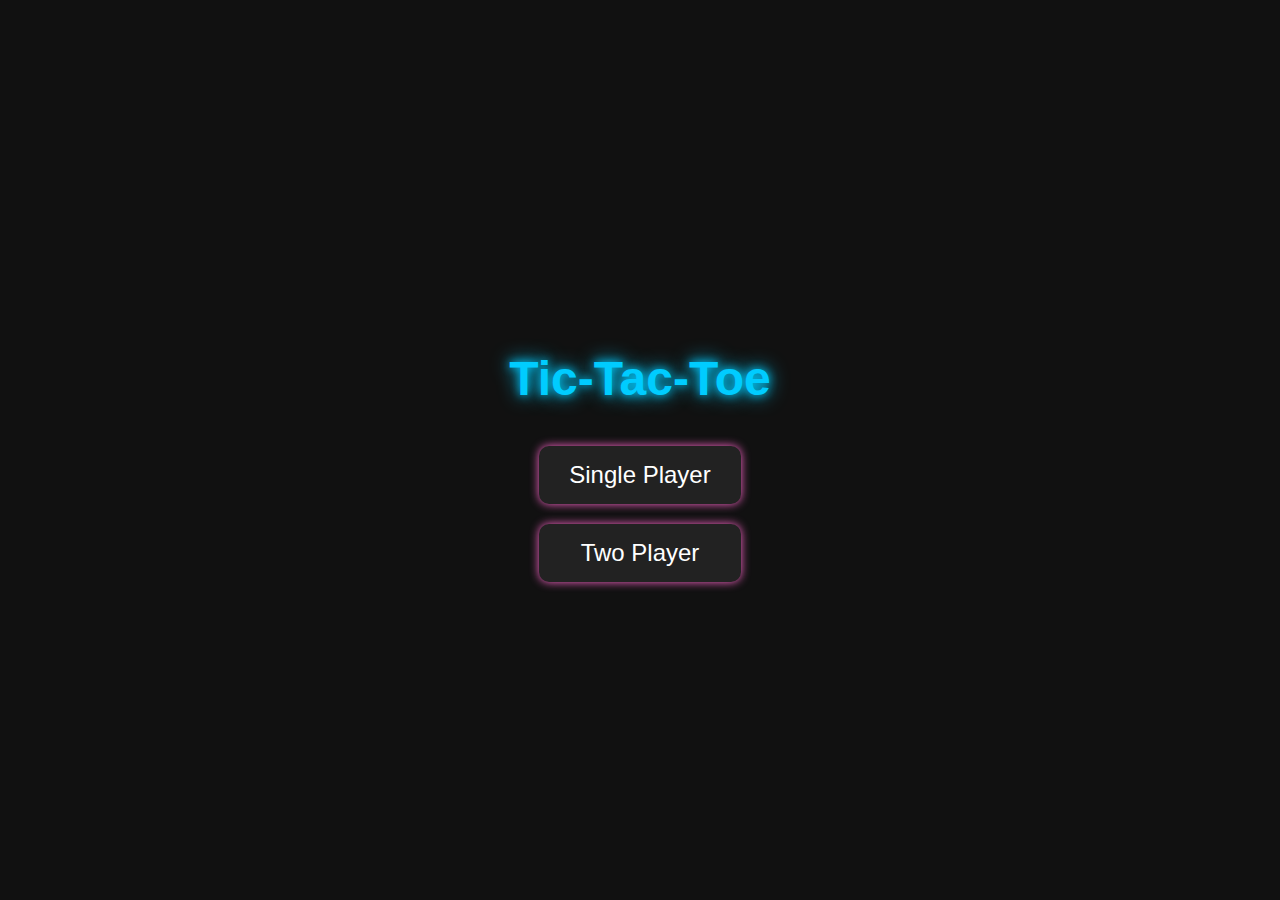
<file: index.html>
<!DOCTYPE html>
<html lang="en">
<head>
    <meta charset="UTF-8">
    <meta name="viewport" content="width=device-width, initial-scale=1.0">
    <title>Tic-Tac-Toe - Home</title>
    <link rel="stylesheet" href="style.css">
</head>
<body>
    <div class="container">
        <h1 class="title">Tic-Tac-Toe</h1>
        <div class="button-container">
            <button class="mode-button" id="single-player">Single Player</button>
            <button class="mode-button" id="two-player">Two Player</button>
        </div>
    </div>
    <script src="script.js"></script>
</body>
</html>
</file>
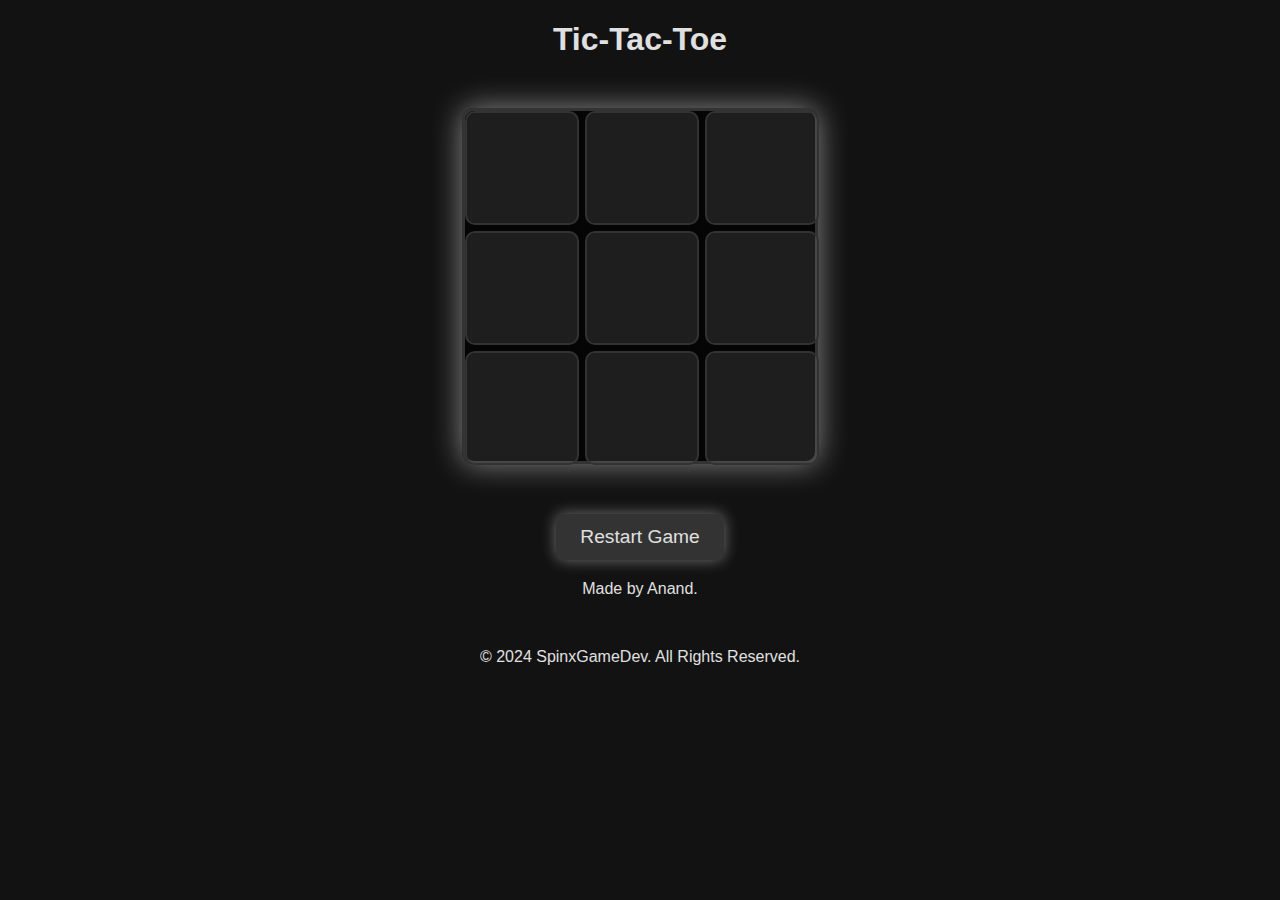
<file: 2-player-mode/index.html>
<!DOCTYPE html>
<html lang="en">
<head>
    <meta charset="UTF-8">
    <meta name="viewport" content="width=device-width, initial-scale=1.0">
    <title>Tic-Tac-Toe</title>
    <link rel="stylesheet" href="style.css">
</head>
<body>
    <div class="container">
        <center><h1>Tic-Tac-Toe</h1></center>
        <div class="board">
            <div class="cell" data-cell></div>
            <div class="cell" data-cell></div>
            <div class="cell" data-cell></div>
            <div class="cell" data-cell></div>
            <div class="cell" data-cell></div>
            <div class="cell" data-cell></div>
            <div class="cell" data-cell></div>
            <div class="cell" data-cell></div>
            <div class="cell" data-cell></div>
        </div>
        <div id="message" class="message"></div>
        <button id="restartButton">Restart Game</button>
    </div>
	<center>
	<footer>
	<p> Made by Anand. </p>
	<br>
	<p>&copy; 2024 SpinxGameDev. All Rights Reserved. </p>
	</footer>
	<center>
    <script src="script.js"></script>
</body>
</html>
</file>
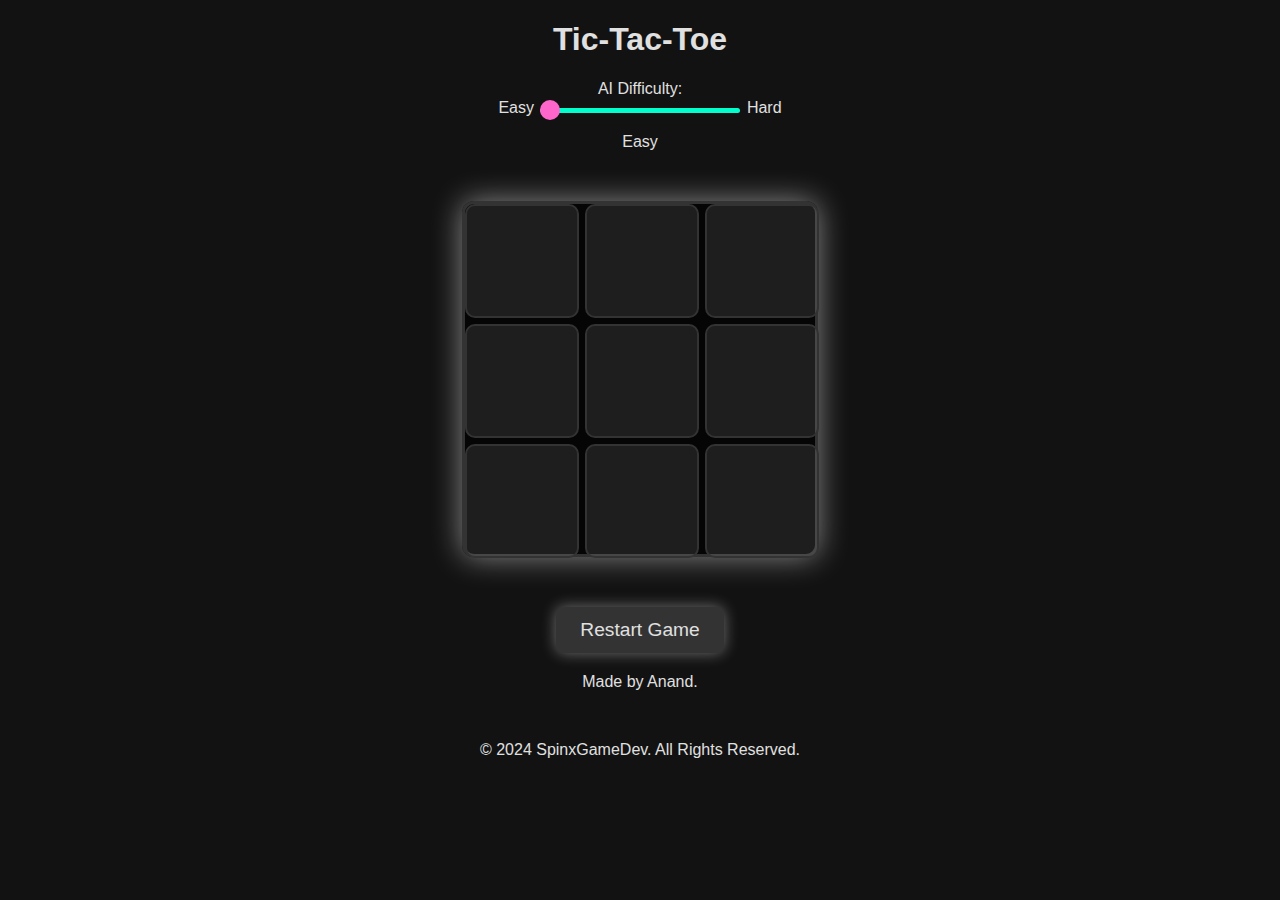
<file: AI-mode/index.html>
<!DOCTYPE html>
<html lang="en">
<head>
    <meta charset="UTF-8">
    <meta name="viewport" content="width=device-width, initial-scale=1.0">
    <title>Tic-Tac-Toe</title>
    <link rel="stylesheet" href="style.css">
</head>
<body>
    <div class="container">
        <center><h1>Tic-Tac-Toe</h1></center>
        <div class="controls">
            <label for="ai-difficulty">AI Difficulty:</label>
            <div class="slider-container">
                <span class="slider-label">Easy</span>
                <input type="range" id="ai-difficulty" min="1" max="2" value="1">
                <span class="slider-label">Hard</span>
            </div>
            <p id="difficulty-text">Easy</p>
        </div>
        <div class="board">
            <div class="cell" data-cell></div>
            <div class="cell" data-cell></div>
            <div class="cell" data-cell></div>
            <div class="cell" data-cell></div>
            <div class="cell" data-cell></div>
            <div class="cell" data-cell></div>
            <div class="cell" data-cell></div>
            <div class="cell" data-cell></div>
            <div class="cell" data-cell></div>
        </div>
        <div id="message" class="message"></div>
        <button id="restartButton">Restart Game</button>
    </div>
    <center>
    <footer>
        <p>Made by Anand.</p>
        <br>
        <p>&copy; 2024 SpinxGameDev. All Rights Reserved.</p>
    </footer>
    </center>
    <script src="script.js"></script>
</body>
</html>
</file>
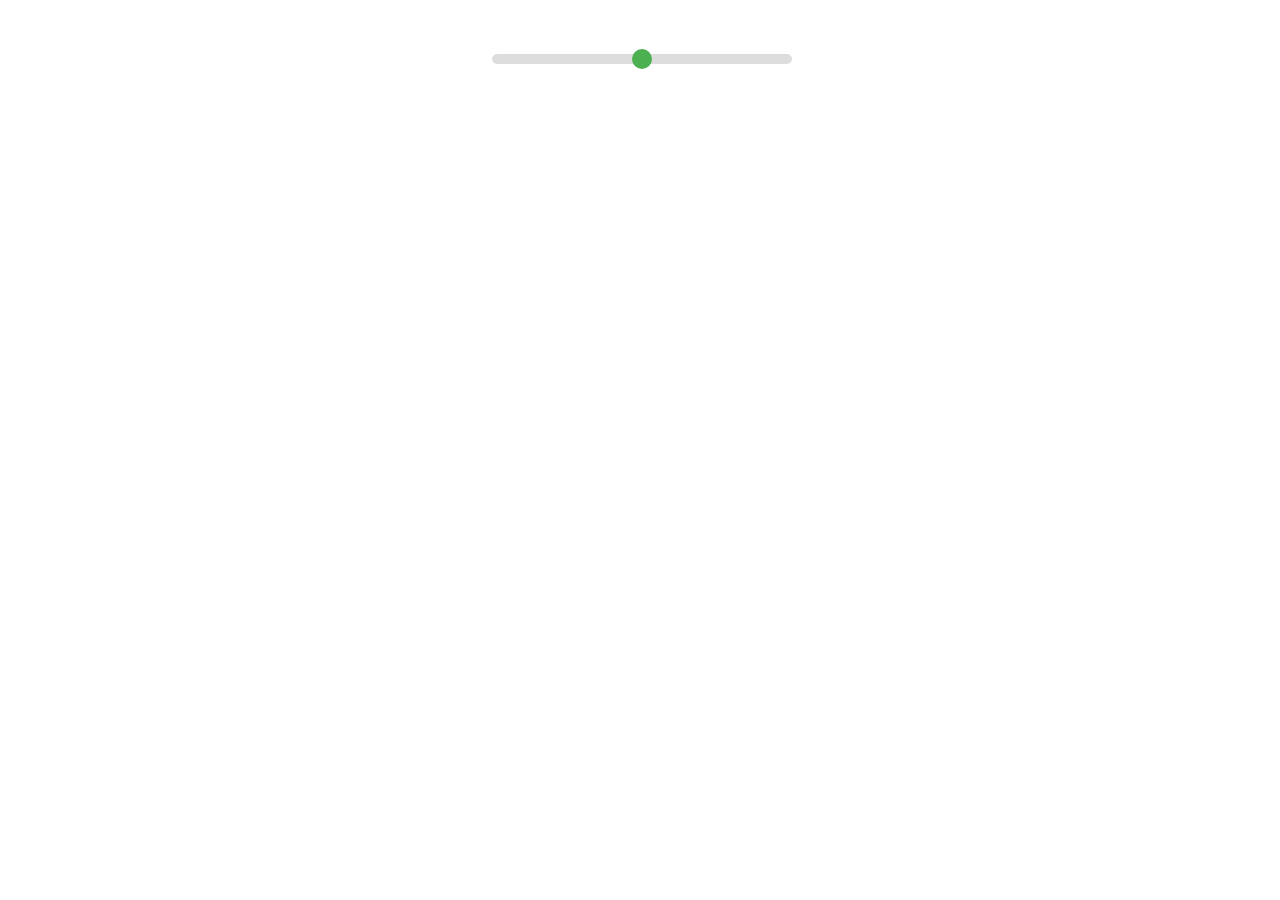
<file: 2-player-mode/nothin to do with it.html>
<!DOCTYPE html>
<html lang="en">
<head>
    <meta charset="UTF-8">
    <meta name="viewport" content="width=device-width, initial-scale=1.0">
    <title>Smooth Snapping Slider</title>
    <style>
        .slider-container {
            width: 300px;
            margin: 50px auto;
        }

        .slider {
            width: 100%;
            -webkit-appearance: none;
            appearance: none;
            height: 10px;
            background: #ddd;
            border-radius: 5px;
            outline: none;
            transition: background 0.15s;
        }

        .slider::-webkit-slider-thumb {
            -webkit-appearance: none;
            appearance: none;
            width: 20px;
            height: 20px;
            background: #4CAF50;
            border-radius: 50%;
            cursor: pointer;
            transition: transform 0.3s ease;
        }

        .slider::-moz-range-thumb {
            width: 20px;
            height: 20px;
            background: #4CAF50;
            border-radius: 50%;
            cursor: pointer;
            transition: transform 0.3s ease;
        }
    </style>
</head>
<body>

<div class="slider-container">
    <input type="range" min="0" max="100" value="50" step="1" class="slider" id="slider">
</div>

<script>
    const slider = document.getElementById('slider');

    function snapToPoint() {
        const value = slider.value;
        const nearest = Math.round(value / 50) * 50;
        slider.style.transition = 'all 0.3s ease';
        slider.value = nearest;
    }

    slider.addEventListener('input', function () {
        slider.style.transition = 'none'; // Disable transition while sliding
    });

    slider.addEventListener('change', snapToPoint);

    slider.addEventListener('mouseup', snapToPoint);
    slider.addEventListener('touchend', snapToPoint);
</script>

</body>
</html>
</file>
<file: style.css>
/* General Body Styling */
body {
    margin: 0;
    padding: 0;
    font-family: Arial, sans-serif;
    background-color: #111;
    color: #fff;
    text-align: center;
}

*{ -webkit-tap-highlight-color: rgba(255, 255, 255, 0) !important;
  -webkit-focus-ring-color: rgba(255, 255, 255, 0) !important;
  outline: none !important;
  
}

/* Container Styling */
.container {
    display: flex;
    flex-direction: column;
    justify-content: center;
    align-items: center;
    height: 100vh;
}

/* Title Styling */
.title {
    font-size: 3rem;
    color: #00ccff; /* Neon blue */
    margin-bottom: 40px;
    text-shadow: 0 0 10px #00ccff, 0 0 20px #00ccff;
}

/* Button Container Styling */
.button-container {
    display: flex;
    flex-direction: column;
    gap: 20px;
}

/* Button Styling */
.mode-button {
    background-color: #222;
    border: none;
    border-radius: 10px;
    color: #fff;
    font-size: 1.5rem;
    padding: 15px 30px;
    cursor: pointer;
    transition: background-color 0.3s ease, transform 0.3s ease;
    box-shadow: 0 0 10px #ff66cc; /* Neon pink glow */
}

/* Button Hover Effect */
.mode-button:hover {
    background-color: #333;
    transform: scale(1.05);
}

/* Button Active Effect */
.mode-button:active {
    background-color: #444;
}
</file>
<file: 2-player-mode/style.css>
/* General body styling */
body {
    background-color: #121212; /* Darker background for a more immersive experience */
    color: #e0e0e0; /* Light text color for better readability */
    font-family: 'Arial', sans-serif;
    margin: 0;
    padding: 0;
    overflow: hidden;
}

*{ -webkit-tap-highlight-color: rgba(255, 255, 255, 0) !important;
  -webkit-focus-ring-color: rgba(255, 255, 255, 0) !important;
  outline: none !important;

}
/* Cursor styling */
.cursor {
    width: 24px;
    height: 24px;
    background-color: #00ffcc; /* Neon teal color */
    border-radius: 50%;
    position: absolute;
    pointer-events: none;
    transition: background-color 0.3s ease, transform 0.3s ease;
    box-shadow: 0 0 15px rgba(0, 255, 255, 0.8); /* Enhanced neon glow */
    transform: scale(1); /* Default scale */
}

/* Click effect */
.click-effect {
    width: 50px;
    height: 50px;
    background-color: rgba(255, 165, 0, 0.5); /* Semi-transparent orange */
    border-radius: 50%;
    position: absolute;
    pointer-events: none;
    transform: scale(0);
    transition: transform 0.3s ease, background-color 0.3s ease;
    box-shadow: 0 0 15px rgba(255, 165, 0, 0.8); /* Orange glow effect */
}

/* Tic-Tac-Toe board */
.board {
    display: grid;
    grid-template-columns: repeat(3, 1fr);
    grid-template-rows: repeat(3, 1fr);
    gap: 10px;
    width: 350px;
    height: 350px;
    margin: 50px auto;
    background-color: rgba(0, 0, 0, 0.7); /* Darker background with slight transparency */
    border: 3px solid #333;
    border-radius: 12px;
    box-shadow: 0 0 30px rgba(255, 255, 255, 0.5); /* Strong glow effect */
}
/* Cell fade-out effect */
.cell.fade-out {
    opacity: 0;
    transition: opacity 0.5s ease; /* Smooth transition for fading out */
}

/* Cell styling (updated to include default visibility) */
.cell {
    width: 100%;
    height: 100%;
    display: flex;
    justify-content: center;
    align-items: center;
    font-size: 3rem;
    cursor: pointer;
    background-color: rgba(255, 255, 255, 0.1); /* Slightly visible background */
    border: 2px solid #333;
    border-radius: 10px;
    transition: background-color 0.4s ease, transform 0.3s ease, opacity 0.5s ease; /* Include opacity transition */
}

/* Cell hover effect */
.cell:hover {
    background-color: rgba(255, 255, 255, 0.2); /* Slightly brighter on hover */
    transform: scale(1.05); /* Slight scale effect on hover */
}


/* Cell hover effect */
.cell:hover {
    background-color: rgba(255, 255, 255, 0.3); /* Slightly brighter on hover */
    transform: scale(1.05); /* Slight zoom effect */
}

/* Cell states */
.cell.x {
    color: #00ccff; /* Neon blue for X */
    text-shadow: 0 0 10px #00ccff, 0 0 20px #00ccff; /* Enhanced neon glow */
}

.cell.o {
    color: #ff66cc; /* Neon pink for O */
    text-shadow: 0 0 10px #ff66cc, 0 0 20px #ff66cc; /* Enhanced neon glow */
}

/* Animations */
.cell.x, .cell.o {
    animation: fadeIn 0.5s ease;
}

.cell.x::after, .cell.o::after {
    content: attr(data-symbol); /* Display the X or O */
    font-size: 4rem;
    opacity: 0; /* Start invisible */
    animation: fadeIn 0.5s forwards; /* Smooth fade-in */
}

@keyframes fadeIn {
    from {
        opacity: 0;
        transform: scale(0.5);
    }
    to {
        opacity: 1;
        transform: scale(1);
    }
}
/* Message element styling */
#message {
    text-align: center;
    color: #ffffff;
    font-size: 1.8rem;
    margin-top: 20px;
    text-shadow: 0 0 10px #00ccff, 0 0 20px #ff66cc; /* Neon glow effect for text */
    opacity: 0; /* Start hidden */
    transform: scale(0.8); /* Slightly scaled down */
    transition: opacity 0.5s ease, transform 0.5s ease; /* Smooth transition for fade-in and scaling */
}

/* Message visible class */
#message.visible {
    opacity: 1;
    transform: scale(1); /* Scale to normal size */
}


/* Restart button styling */
#restartButton {
    display: block;
    margin: 20px auto;
    padding: 12px 24px;
    background-color: #333;
    color: #e0e0e0;
    border: none;
    border-radius: 8px;
    font-size: 1.2rem;
    cursor: pointer;
    transition: background-color 0.3s ease, box-shadow 0.3s ease;
    box-shadow: 0 0 15px rgba(255, 255, 255, 0.4); /* Button glow effect */
}

#restartButton:hover {
    background-color: #555;
    box-shadow: 0 0 20px rgba(255, 255, 255, 0.6);
}
</file>
<file: AI-mode/style.css>
/* General body styling */
body {
    background-color: #121212; /* Darker background for a more immersive experience */
    color: #e0e0e0; /* Light text color for better readability */
    font-family: 'Arial', sans-serif;
    margin: 0;
    padding: 0;
    overflow: hidden;
    outline: none;
}


*{ -webkit-tap-highlight-color: rgba(255, 255, 255, 0) !important;
  -webkit-focus-ring-color: rgba(255, 255, 255, 0) !important;
  outline: none !important;

}
/* Cursor styling */
.cursor {
    width: 24px;
    height: 24px;
    background-color: #00ffcc; /* Neon teal color */
    border-radius: 50%;
    position: absolute;
    pointer-events: none;
    transition: background-color 0.3s ease, transform 0.3s ease;
    box-shadow: 0 0 15px rgba(0, 255, 255, 0.8); /* Enhanced neon glow */
    transform: scale(1); /* Default scale */
}

/* Click effect */
.click-effect {
    width: 50px;
    height: 50px;
    background-color: rgba(255, 165, 0, 0.5); /* Semi-transparent orange */
    border-radius: 50%;
    position: absolute;
    pointer-events: none;
    transform: scale(0);
    transition: transform 0.3s ease, background-color 0.3s ease;
    box-shadow: 0 0 15px rgba(255, 165, 0, 0.8); /* Orange glow effect */
}

/* Tic-Tac-Toe board */
.board {
    display: grid;
    grid-template-columns: repeat(3, 1fr);
    grid-template-rows: repeat(3, 1fr);
    gap: 10px;
    width: 350px;
    height: 350px;
    margin: 50px auto;
    background-color: rgba(0, 0, 0, 0.7); /* Darker background with slight transparency */
    border: 3px solid #333;
    border-radius: 12px;
    box-shadow: 0 0 30px rgba(255, 255, 255, 0.5); /* Strong glow effect */
}
/* Cell fade-out effect */
.cell.fade-out {
    opacity: 0;
    transition: opacity 0.5s ease; /* Smooth transition for fading out */
}

/* Cell styling (updated to include default visibility) */
.cell {
    width: 100%;
    height: 100%;
    display: flex;
    justify-content: center;
    align-items: center;
    font-size: 3rem;
    cursor: pointer;
    background-color: rgba(255, 255, 255, 0.1); /* Slightly visible background */
    border: 2px solid #333;
    border-radius: 10px;
    transition: background-color 0.4s ease, transform 0.3s ease, opacity 0.5s ease; /* Include opacity transition */
}

.cell:focus {
    outline: none ! important;
}

/* Cell hover effect */
.cell:hover {
    background-color: rgba(255, 255, 255, 0.2); /* Slightly brighter on hover */
    transform: scale(1.05); /* Slight scale effect on hover */
}


/* Cell hover effect */
.cell:hover {
    background-color: rgba(255, 255, 255, 0.3); /* Slightly brighter on hover */
    transform: scale(1.05); /* Slight zoom effect */
}

/* Cell states */
.cell.x {
    color: #00ccff; /* Neon blue for X */
    text-shadow: 0 0 10px #00ccff, 0 0 20px #00ccff; /* Enhanced neon glow */
}

.cell.o {
    color: #ff66cc; /* Neon pink for O */
    text-shadow: 0 0 10px #ff66cc, 0 0 20px #ff66cc; /* Enhanced neon glow */
}

/* Animations */
.cell.x, .cell.o {
    animation: fadeIn 0.5s ease;
}

.cell.x::after, .cell.o::after {
    content: attr(data-symbol); /* Display the X or O */
    font-size: 4rem;
    opacity: 0; /* Start invisible */
    animation: fadeIn 0.5s forwards; /* Smooth fade-in */
}

@keyframes fadeIn {
    from {
        opacity: 0;
        transform: scale(0.5);
    }
    to {
        opacity: 1;
        transform: scale(1);
    }
}
/* Message element styling */
#message {
    text-align: center;
    color: #ffffff;
    font-size: 1.8rem;
    margin-top: 20px;
    text-shadow: 0 0 10px #00ccff, 0 0 20px #ff66cc; /* Neon glow effect for text */
    opacity: 0; /* Start hidden */
    transform: scale(0.8); /* Slightly scaled down */
    transition: opacity 0.5s ease, transform 0.5s ease; /* Smooth transition for fade-in and scaling */
}

/* Message visible class */
#message.visible {
    opacity: 1;
    transform: scale(1); /* Scale to normal size */
}


/* Restart button styling */
#restartButton {
    display: block;
    margin: 20px auto;
    padding: 12px 24px;
    background-color: #333;
    color: #e0e0e0;
    border: none;
    border-radius: 8px;
    font-size: 1.2rem;
    cursor: pointer;
    transition: background-color 0.3s ease, box-shadow 0.3s ease;
    box-shadow: 0 0 15px rgba(255, 255, 255, 0.4); /* Button glow effect */
}

#restartButton:hover {
    background-color: #555;
    box-shadow: 0 0 20px rgba(255, 255, 255, 0.6);
}
/* AI Difficulty Slider */
.controls {
    text-align: center;
    margin-bottom: 20px;
}

#ai-difficulty {
    -webkit-appearance: none;
    width: 200px;
    height: 5px;
    background: #00ffcc; /* Neon teal color */
    border-radius: 5px;
    outline: none;
    cursor: pointer;
    margin-top: 10px;
}

#ai-difficulty::-webkit-slider-thumb {
    -webkit-appearance: none;
    width: 20px;
    height: 20px;
    background: #ff66cc; /* Neon pink color */
    border-radius: 50%;
    cursor: pointer;
}

/* Disabled state styling */
.disabled {
    opacity: 0.5; /* Slightly gray out the cells */
    pointer-events: none; /* Prevent clicking */
}

#easy-label.glowing {
    color: white;
    background-color: green;
    box-shadow: 0 0 10px green;
}

#hard-label.glowing {
    color: white;
    background-color: red;
    box-shadow: 0 0 10px red;
}
</file>
